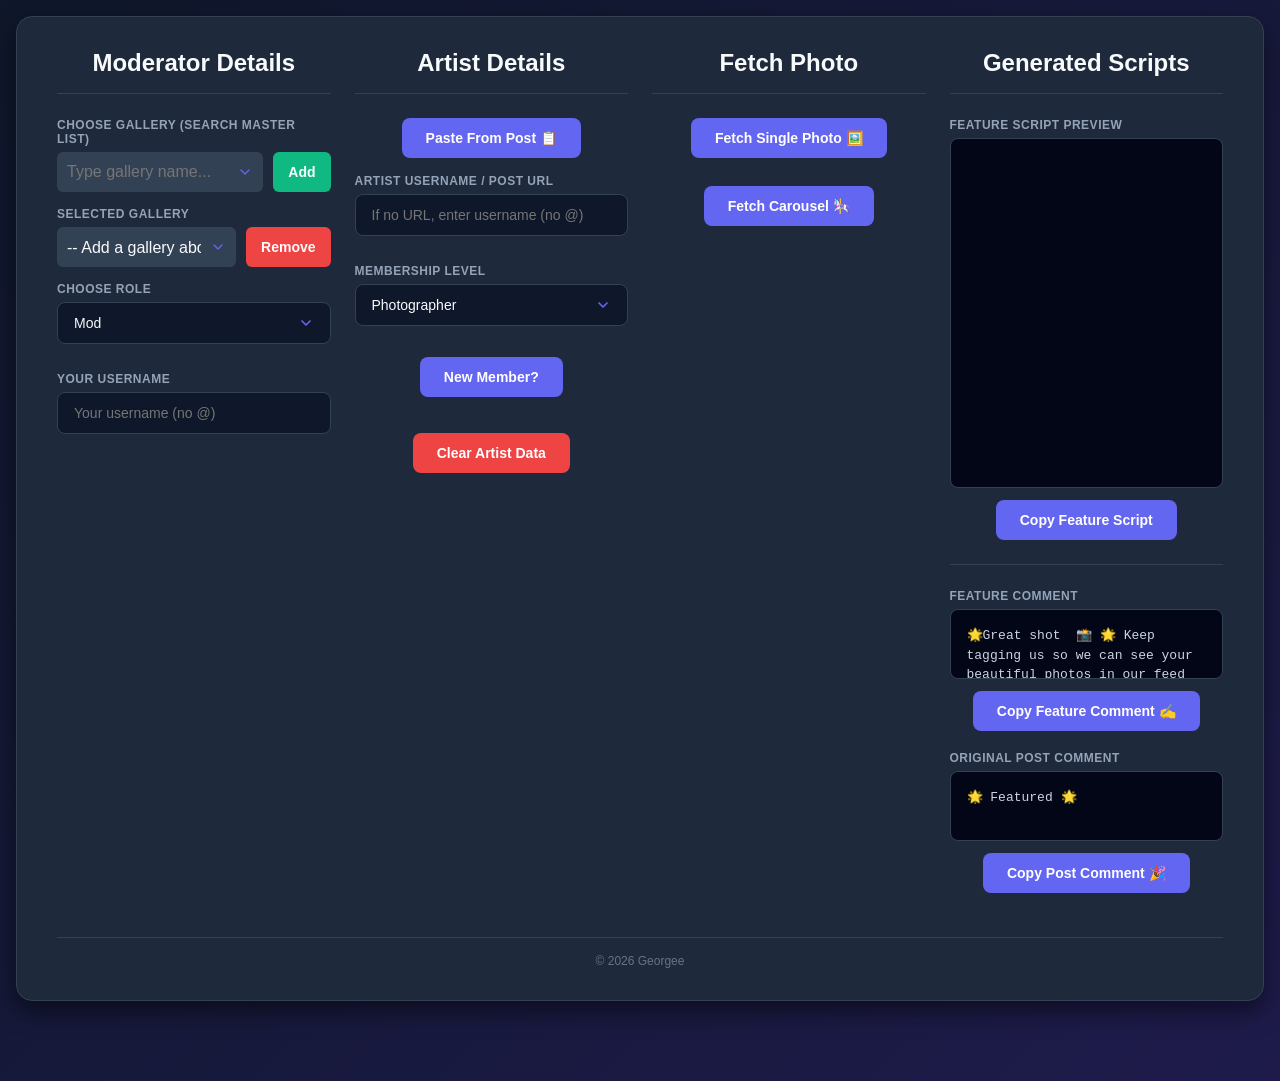
<file: index.html>
<!DOCTYPE html>
<html lang="en">
<head>
    <meta charset="UTF-8">
    <!-- Strict iOS viewport lock to prevent zoom and horizontal scroll -->
    <meta name="viewport" content="width=device-width, initial-scale=1.0, maximum-scale=1.0, user-scalable=0">
    <title>Feature Scripts</title>
    
    <!-- iOS and Android App Meta Tags -->
    <meta name="apple-mobile-web-app-capable" content="yes">
    <meta name="apple-mobile-web-app-status-bar-style" content="black-translucent">
    <meta name="apple-mobile-web-app-title" content="Rebel Script">
    <meta name="mobile-web-app-capable" content="yes">
    
    <!-- Updated theme-color to match the new Dark Slate background -->
    <meta name="theme-color" content="#0f172a">

    <link rel="stylesheet" href="styles.css">

    <!-- PWA Manifest & Theme Color -->
    <link rel="manifest" href="manifest.json">
    <meta name="theme-color" content="#1e293b">

    <!-- Register Service Worker -->
    <script>
        if ('serviceWorker' in navigator) {
            navigator.serviceWorker.register('sw.js');
        }
    </script>

    <!-- iOS Safari Support -->
    <meta name="apple-mobile-web-app-capable" content="yes">
    <meta name="apple-mobile-web-app-status-bar-style" content="black-translucent">
    <link rel="apple-touch-icon" href="icon-192.png">

    <!-- Description -->
    <meta name="description" content="Moderation and script generation tool for Vero">
    <meta property="og:description" content="Moderation and script generation tool for Vero">
    <meta property="og:image" content="https://rebel.georgee.at/icon-512.png">

    <!-- Google tag (gtag.js) -->

<script async src="https://www.googletagmanager.com/gtag/js?id=G-9PTPYZ4HM0"></script>

<script>

window.dataLayer = window.dataLayer || [];

function gtag(){dataLayer.push(arguments);}

gtag('js', new Date());



gtag('config', 'G-9PTPYZ4HM0');

</script> 

</head>

<body onload="loadSettings()">

<div class="card">
    
    <!-- SWIPE FUNCTIONALITY -->
    <div class="layout-grid">

        <!-- PAGE 1: Gallery & Mod Data -->
        <div class="page-section">
            <div class="page-indicator">1 / 4 <span class="arrow">▶</span></div>
            <h2>Moderator Details</h2>
            
           <!-- 1. The Custom Searchable Master List -->
<div class="gallery-tier-group">
    <span class="label">Choose Gallery (Search Master List)</span>
    <div class="gallery-input-row">
        <!-- Wrapper for positioning the custom list exactly under the input -->
        <div style="position: relative; flex-grow: 1;">
            <input type="text" id="gallerySearch" placeholder="Type gallery name..." autocomplete="off">
            <!-- Our custom dropdown container -->
            <div id="customGalleryList" class="custom-dropdown" style="display: none;"></div>
        </div>
        <button id="addGalleryBtn" onclick="addGalleryToFavorites()">Add</button>
    </div>
</div>

<!-- 2. The Personalized Quick-Select -->
<div class="gallery-tier-group">
    <span class="label">Selected Gallery</span>
    <div class="gallery-input-row">
        <select id="gallerySelect" onchange="loadRoleForGallery(); saveSettings(); updateVisibility(); updateConsoles()">
            <!-- Options will be injected here by JavaScript -->
        </select>
        <button id="removeGalleryBtn" onclick="removeGalleryFromFavorites()">Remove</button>
    </div>
</div>
            <div id="roleGroup">
                <span class="label">Choose Role</span>
                <select id="roleSelect" onchange="saveSettings(); updateConsoles()">
                    <option value="Mod">Mod</option>
                    <option value="Admin">Admin</option>
                    <option value="Co-Admin">Co-Admin</option>
                    <option value="Guest Mod">Guest Mod</option>
                </select>
            </div>  

            <!-- Curator First Name (Snap Only) -->
            <div id="firstNameGroup" style="display: none;">
                <span class="label">Your First Name</span>
                <input type="text" id="firstNameInput" placeholder="Your first name" oninput="saveSettings(); updateConsoles()">
            </div>
            
            <span class="label">Your Username</span>
            <input type="text" id="modInput" placeholder="Your username (no @)" oninput="saveSettings(); updateConsoles()">
        </div>
    
        <!-- PAGE 2: Artist Data & Comments -->
        <div class="page-section">
            <div class="page-indicator"><span class="arrow">◀</span> 2 / 4 <span class="arrow">▶</span></div>
            <h2>Artist Details</h2>

        <div>
            <button class="btn-paste" onclick="pasteFromClipboard()">Paste From Post 📋</button>
        </div>    

            <div id="nameGroup">
                <span class="label">Artist Name</span>
                <input type="text" id="nameInput" placeholder="Enter name or use ARTIST USERNAME" oninput="updateConsoles()">
            </div>

            <!-- Clear instructions for mobile and desktop -->
            <span class="label">Artist Username / Post URL</span>
            <input type="text" id="handleInput" placeholder="If no URL, enter username (no @)" oninput="updateConsoles()">

            <!-- Membership Level Dropdown -->
            <div id="levelGroup">
                <span class="label">Membership Level</span>
                <select id="levelSelect" onchange="updateConsoles()">
                    <option id="defaultLevelOption" value="Photographer">Photographer</option>
                    <option value="Member">Member</option>
                    <option value="VIP Member">VIP</option>
                    <option value="VIP Gold Member">VIP Gold</option>
                    <option value="Platinum Member">Platinum</option>
                    <option value="Elite Member">Elite</option>
                    <option value="HOF Member">HOF</option>
                    <option value="Diamond Member">Diamond</option>
                </select>
                <!-- Quick Promo Button & Preview -->
            <div id="promoSection" style="display: none; margin-top: 15px;">
                <button type="button" id="promoBtn" class="btn-main" data-state="generate" onclick="handlePromoClick()"></button>
                
                <textarea id="promoPreview" class="preview-box small" style="display: none; height: 120px; margin-top: 10px;" readonly></textarea>
            </div>
            </div>

            <div id="cautionWarning" style="display: none; color: #ef4444; font-weight: bold; font-size: 14px; margin-bottom: 8px; text-align: center;">
                ⚠️ Warning: This artist is on the Caution List!
            </div>

            

            <!-- Personal Comment Input -->
            <div id="commentGroup" style="display: none;">
                <span class="label">Personal Comment</span>
                <textarea id="commentInput" placeholder="Type your feature comment here..." oninput="updateConsoles()" rows="5" style="width: 100%;"></textarea>
            </div>

            <!-- 2nd Personal Comment Input -->
            <div id="commentGroup2" style="display: none;">
                <span class="label">2nd Personal Comment</span>
                <textarea id="commentInput2" placeholder="Type your post comment here..." oninput="updateConsoles()" rows="1" style="width: 100%; min-height: 44px;"></textarea>
            </div>

            <div id="locationWrapper" style="display: none; margin-top: 20px; padding-top: 20px; border-top: 1px solid #334155;">
                <label style="color: #94a3b8; font-size: 0.9rem; margin-bottom: 8px; display: block; font-weight: bold;">
                📍 Location
            </label>
    
            <div style="position: relative; width: 100%; margin-bottom: 12px;">
            <input type="text" id="locationSearchInput" placeholder="Search mountain, city, lake..." style="width: 100%; padding: 12px; border-radius: 8px; border: 1px solid #334155; background: #1e293b; color: white; font-size: 1rem;">
        
            <ul id="locationDropdown" style="display: none; position: absolute; top: 100%; left: 0; width: 100%; background: #1e293b; border: 1px solid #334155; border-radius: 8px; list-style: none; padding: 0; margin: 4px 0 0 0; z-index: 1000; max-height: 200px; overflow-y: auto; box-shadow: 0 4px 6px rgba(0,0,0,0.5);"></ul>
            </div>

            <input type="text" id="finalLocationOutput" placeholder="📍 Pinned location..." readonly style="width: 100%; padding: 12px; border-radius: 8px; border: 1px solid #334155; background: #0f172a; color: #10b981; font-weight: bold; font-size: 1rem; text-align: center;">
            </div>

            <!-- Species Search Group -->
            <div id="speciesGroup" style="display: none; margin-top: 20px; padding-top: 20px;">
                <span class="label">SPECIES</span>
    
            <div style="position: relative; width: 100%; margin-bottom: 12px;">
                <input type="text" id="speciesSearchInput" placeholder="Search species (e.g., Monarch)...">
        
            <!-- The hidden dropdown for search results -->
                <ul id="speciesDropdown" style="display: none; position: absolute; top: 100%; left: 0; width: 100%; background: #2a2a2a; border: 1px solid #444; z-index: 1000; list-style: none; padding: 0; margin: 0; max-height: 200px; overflow-y: auto;"></ul>
            </div>
    
            <!-- The final output that gets sent to the template -->
                <input type="text" id="speciesInput" placeholder="Final species output (editable)..." oninput="updateConsoles()">
            </div>

            <!-- Category Group (Only for Photography Hub) -->
            <div id="categoryGroup" style="display: none;">
                <span class="label">CATEGORY</span>
                <input type="text" id="categoryInput" placeholder="Enter category..." oninput="updateConsoles()">
            </div>

            <!-- Hashtags Group (Only for Photography Hub and Pictasmacro) -->
            <div id="hashtagsGroup" style="display: none;">
                <span class="label">HASHTAGS</span>
                <textarea id="hashtagsInput" placeholder="Enter hashtags here..." oninput="updateConsoles()" rows="3" style="width: 100%;"></textarea>
            </div>

            <!-- Photo Title Input (Rebel BnW) -->
            <div id="titleGroup" style="display: none;">
                <span class="label">Photo Title</span>
                <input type="text" id="titleInput" placeholder="Enter photo title..." oninput="updateConsoles()">
            </div>

            <div style="margin-top: auto; padding-top: 20px; display: flex; flex-direction: column; gap: 12px; padding-bottom: 24px;">
                <button class="btn-clear" onclick="clearArtistFields()">Clear Artist Data</button>
            </div>
        </div>   
       
        <!-- PAGE 3: Photo Fetching -->
        <div class="page-section">
            <div class="page-indicator"><span class="arrow">◀</span> 3 / 4 <span class="arrow">▶</span></div>
            <h2>Fetch Photo</h2>
            
            <div style="display: flex; flex-direction: column; gap: 12px; margin-top: 16px;">
                <button class="btn-photo" onclick="fetchSinglePhoto(this)">
                    Fetch Single Photo 🖼️
                </button>

                <button class="btn-photo" onclick="fetchAndDownloadPhoto(this)">
                    Fetch Carousel 🎠
                </button>
            </div>
            
        </div>   
            
        <!-- PAGE 4: Script Previews -->
        <div class="page-section">
            <div class="page-indicator"><span class="arrow">◀</span> 4 / 4</div>
            <h2>Generated Scripts</h2>
            
            <div>
                <span class="label">Feature Script Preview</span>
                <textarea id="consoleMain" readonly class="preview-box">Loading template...</textarea>
                <button id="mainBtn" class="btn-copy" onclick="copyMain()">Copy Feature Script</button>

                <hr>

                <span class="label">Feature Comment</span>
                <textarea id="consoleComment1" class="preview-box small" placeholder="Type your personal comment here..."></textarea>
                <button id="copyFeatureCommentBtn" class="btn-copy" onclick="copyPersonal(this)">Copy Feature Comment ✍️</button>

                <span class="label">Original Post Comment</span>
                <textarea id="consoleComment2" readonly class="preview-box small"></textarea>
                <button id="copyPostCommentBtn" class="btn-copy" onclick="copyPost(this)">Copy Post Comment 🎉</button>
            </div>
        </div>

</div>

        <!-- Copyright footer -->
        <div class="footer">
            &copy; 2026 Georgee
        </div>

    </div>

<script src="script.js"></script>

</body>
</html>
</file>
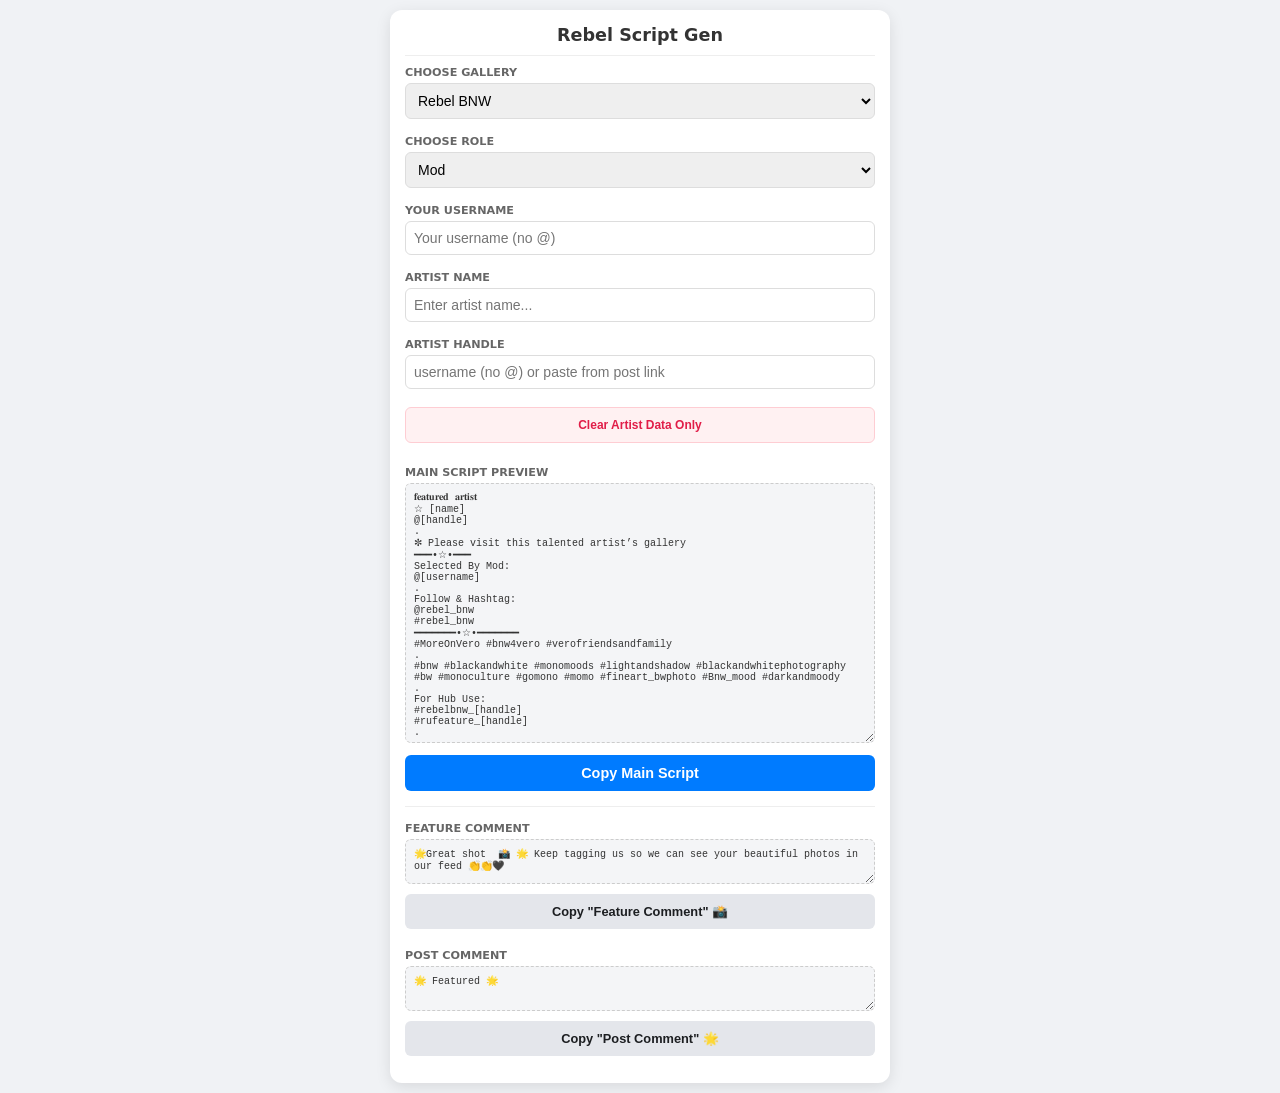
<file: rebel.html>
<!DOCTYPE html>
<html lang="en">
<head>
    <meta charset="UTF-8">
    <meta name="viewport" content="width=device-width, initial-scale=1.0">
    <title>Rebel Script Gen</title>
    
    <!-- iOS and Android App Meta Tags -->
    <meta name="apple-mobile-web-app-capable" content="yes">
    <meta name="apple-mobile-web-app-status-bar-style" content="black-translucent">
    <meta name="apple-mobile-web-app-title" content="Rebel Script">
    <meta name="mobile-web-app-capable" content="yes">
    <meta name="theme-color" content="#f0f2f5">
    
    <style>
        body { font-family: -apple-system, system-ui, sans-serif; padding: 10px; max-width: 500px; margin: auto; background: #f0f2f5; }
        .card { background: white; padding: 15px; border-radius: 12px; box-shadow: 0 4px 15px rgba(0,0,0,0.1); }
        h2 { margin-top: 0; font-size: 1.1rem; color: #333; text-align: center; border-bottom: 1px solid #eee; padding-bottom: 10px; margin-bottom: 10px; }
        .label { font-weight: bold; font-size: 0.7rem; color: #666; text-transform: uppercase; margin-top: 8px; display: block; }
        
        input, select { width: 100%; padding: 8px; margin: 4px 0 8px 0; border: 1px solid #ddd; border-radius: 6px; box-sizing: border-box; font-size: 14px; }
        input:focus, select:focus { border-color: #007bff; outline: none; }
        
        button { border: none; padding: 10px; border-radius: 6px; cursor: pointer; font-weight: bold; transition: 0.2s; width: 100%; font-size: 0.9rem; }
        .btn-main { background: #007bff; color: white; margin-top: 4px; }
        .btn-clear { background: #fff1f2; color: #e11d48; margin: 10px 0 15px 0; font-size: 0.75rem; border: 1px solid #fecdd3; }
        .btn-alt { background: #e4e6eb; color: #1c1e21; font-size: 0.8rem; margin-top: 2px; margin-bottom: 12px; }
        
        .success { background: #22c55e !important; color: white !important; }
        hr { border: 0; border-top: 1px solid #eee; margin: 15px 0; }

        .preview-box {
            width: 100%;
            height: 260px;
            padding: 8px;
            margin: 4px 0 4px 0;
            background: #f4f5f7;
            border: 1px dashed #ccc;
            border-radius: 6px;
            box-sizing: border-box;
            font-size: 10px;
            font-family: monospace;
            color: #333;
            resize: vertical;
        }
        .preview-box.small {
            height: 45px;
        }
    </style>
</head>

<body onload="loadSettings()">

<div class="card">
    <h2>Rebel Script Gen</h2>
    
    <span class="label">Choose Gallery</span>
    <select id="gallerySelect" onchange="saveSettings(); updateVisibility(); updateConsoles()">
        <option value="rebel_bnw">Rebel BNW</option>
        <option value="rebels_united">Rebels United</option>
        <option value="rebel_macro">Rebel Macro</option>
        <option value="rebel_skies">Rebel Skies</option>
    </select>

    <div id="roleGroup">
        <span class="label">Choose Role</span>
        <select id="roleSelect" onchange="saveSettings(); updateConsoles()">
            <option value="Mod">Mod</option>
            <option value="Admin">Admin</option>
        </select>
    </div>
    
    <span class="label">Your Username</span>
    <input type="text" id="modInput" placeholder="Your username (no @)" oninput="saveSettings(); updateConsoles()">

    <!-- Name is wrapped in a div so we can hide it -->
    <div id="nameGroup">
        <span class="label">Artist Name</span>
        <input type="text" id="nameInput" placeholder="Enter artist name..." oninput="updateConsoles()">
    </div>
    
    <span class="label">Artist Handle</span>
    <input type="text" id="handleInput" placeholder="username (no @) or paste from post link">

    <button class="btn-clear" onclick="clearArtistFields()">Clear Artist Data Only</button>

    <span class="label">Main Script Preview</span>
    <textarea id="consoleMain" readonly class="preview-box">Loading template...</textarea>

    <button class="btn-main" id="mainBtn" onclick="copyMain()">Copy Main Script</button>

    <hr>

    <span class="label">Feature Comment</span>
    <textarea id="consoleComment1" readonly class="preview-box small"></textarea>
    <button class="btn-alt" onclick="copyDirect('🌟Great shot  📸 🌟 Keep tagging us so we can see your beautiful photos in our feed 👏👏🖤', this)">Copy "Feature Comment" 📸</button>

    <span class="label">Post Comment</span>
    <textarea id="consoleComment2" readonly class="preview-box small"></textarea>
    <button class="btn-alt" onclick="copyDirect('🌟 Featured 🌟', this)">Copy "Post Comment" 🌟</button>
</div>

<script>
document.getElementById('handleInput').addEventListener('input', async function() {
    const inputVal = this.value;
    const veroRegex = /vero\.(?:com|co)\/([^\/?#\s]+)/i;
    const match = inputVal.match(veroRegex);
    
    if (match && match[1]) {
        // 1. Instantly strip the URL to just the handle
        this.value = match[1];
        
        // 2. Temporarily show a loading message in the name field
        const nameInput = document.getElementById('nameInput');
        const originalName = nameInput.value;
        nameInput.value = "Fetching name...";
        updateConsoles(); 

        try {
            // 3. Send the full Vero URL to your new Vercel backend
            const response = await fetch(`/api/scrape?url=${encodeURIComponent(inputVal)}`);
            const data = await response.json();
            
            if (data.name) {
                nameInput.value = data.name; // Insert the scraped name!
            } else {
                nameInput.value = originalName; // Revert if name wasn't found
                nameInput.placeholder = "Name not found, enter manually";
            }
        } catch (error) {
            nameInput.value = originalName;
        }
        
        // 4. Update the console to show the final generated script
        updateConsoles();
    } else {
        updateConsoles(); 
    }
});

function loadSettings() {
    if (localStorage.getItem('rebel_mod_name')) document.getElementById('modInput').value = localStorage.getItem('rebel_mod_name');
    if (localStorage.getItem('rebel_role')) document.getElementById('roleSelect').value = localStorage.getItem('rebel_role');
    if (localStorage.getItem('rebel_gallery')) document.getElementById('gallerySelect').value = localStorage.getItem('rebel_gallery');
    
    updateVisibility(); // Call this on load to set the correct view
    updateConsoles(); 
}

function saveSettings() {
    localStorage.setItem('rebel_mod_name', document.getElementById('modInput').value);
    localStorage.setItem('rebel_role', document.getElementById('roleSelect').value);
    localStorage.setItem('rebel_gallery', document.getElementById('gallerySelect').value);
}

// Hides or shows inputs based on the chosen gallery
function updateVisibility() {
    const gallery = document.getElementById('gallerySelect').value;
    const nameGroup = document.getElementById('nameGroup');
    const roleGroup = document.getElementById('roleGroup');

    // Show Artist Name ONLY for Rebel BNW
    if (gallery === 'rebel_bnw') {
        nameGroup.style.display = 'block';
    } else {
        nameGroup.style.display = 'none';
    }

    // Since Rebels United doesn't use "Role" either, we can optionally hide it too!
    if (gallery === 'rebels_united') {
        roleGroup.style.display = 'none';
    } else {
        roleGroup.style.display = 'block';
    }
}

// Fetch the template text file from the Templates folder
async function fetchTemplate(galleryName) {
    try {
        const response = await fetch(`Templates/${galleryName}.txt`);
        if (!response.ok) {
            throw new Error(`File not found: Templates/${galleryName}.txt`);
        }
        return await response.text();
    } catch (error) {
        return `Error: Could not load template for ${galleryName}.\nMake sure Templates/${galleryName}.txt exists in your repository.\n\n(${error.message})`;
    }
}

// Update text areas
async function updateConsoles() {
    const gallery = document.getElementById('gallerySelect').value;
    const role = document.getElementById('roleSelect').value;
    const name = document.getElementById('nameInput').value || '[name]';
    const handle = document.getElementById('handleInput').value || '[handle]';
    const mod = document.getElementById('modInput').value || '[username]';
    
    // Fetch raw template text
    let template = await fetchTemplate(gallery);

    // Replace placeholders with current input values
    const generatedScript = template
        .replace(/{name}/g, name)
        .replace(/{handle}/g, handle)
        .replace(/{role}/g, role)
        .replace(/{mod}/g, mod);

    document.getElementById('consoleMain').value = generatedScript;
    document.getElementById('consoleComment1').value = "🌟Great shot  📸 🌟 Keep tagging us so we can see your beautiful photos in our feed 👏👏🖤";
    document.getElementById('consoleComment2').value = "🌟 Featured 🌟";
}

// Copy actions
function execCopy(text, btn) {
    const textArea = document.createElement("textarea");
    textArea.value = text;
    document.body.appendChild(textArea);
    textArea.select();
    textArea.setSelectionRange(0, 99999);
    try {
        document.execCommand('copy');
        showFeedback(btn);
    } catch (err) {
        alert('Copy failed');
    }
    document.body.removeChild(textArea);
}

// Grabs whatever is currently in the preview box to copy
function copyMain() {
    const scriptToCopy = document.getElementById('consoleMain').value;
    execCopy(scriptToCopy, document.getElementById('mainBtn'));
}

function copyDirect(text, btn) {
    execCopy(text, btn);
}

function showFeedback(btn) {
    const oldText = btn.innerText;
    btn.innerText = "✓ Copied!";
    btn.classList.add('success');
    setTimeout(() => {
        btn.innerText = oldText;
        btn.classList.remove('success');
    }, 1200);
}

function clearArtistFields() {
    document.getElementById('nameInput').value = '';
    document.getElementById('handleInput').value = '';
    // Optional: Only focus nameInput if it's visible, otherwise focus handleInput
    if (document.getElementById('nameGroup').style.display === 'none') {
        document.getElementById('handleInput').focus();
    } else {
        document.getElementById('nameInput').focus();
    }
    updateConsoles(); 
}
</script>

</body>
</html>
</file>
<file: styles.css>
/* 1. Clean Reset */
        * {
            box-sizing: border-box;
            margin: 0;
            padding: 0;
        }

        /* 2. Safe Viewport Lock & White Edge Hider */
        html {
            background-color: #0f172a; 
            overflow-x: hidden;
        }

        /* 3. Main Body Styling (Flexbox Centering) */
                body { 
            font-family: -apple-system, BlinkMacSystemFont, "Segoe UI", Helvetica, Arial, sans-serif; 
            background: linear-gradient(135deg, #0f172a 0%, #1e1b4b 100%); 
            color: #e2e8f0;
            min-height: 100dvh; /* Changed from vh to dvh */
            overflow-x: hidden;
            
            /* The magic fix: perfectly centers the card and respects padding */
            display: flex;
            justify-content: center;
            align-items: flex-start;
            padding: 16px 16px 80px 16px; /* Added 80px bottom padding for Chrome */
        }

        /* Hide global scrollbar for a native app feel */
            ::-webkit-scrollbar {
            display: none;
        }
        html, body {
            scrollbar-width: none; /* Firefox */
            -ms-overflow-style: none; /* IE/Edge */
        }

        /* 4. Card Container */
        .card { 
            background: #1e293b; 
            padding: 24px; 
            border-radius: 16px; 
            box-shadow: 0 10px 25px rgba(0, 0, 0, 0.5); 
            border: 1px solid #334155;
            width: 100%; 
            max-width: 900px; /* Naturally limits width on desktop */
        }

        h2 { 
            font-size: 1.5rem; 
            font-weight: 600;
            color: #f8fafc; 
            text-align: center; 
            margin-bottom: 24px; 
            border-bottom: 1px solid #334155;
            padding-bottom: 16px;
        }

        .label { 
            font-weight: 600; 
            font-size: 0.75rem; 
            color: #94a3b8; 
            text-transform: uppercase; 
            letter-spacing: 0.5px;
            margin-top: 12px; 
            margin-bottom: 6px;
            display: block; 
        }
        
        /* Modern Dark Inputs */
        input, select { 
            width: 100%; 
            padding: 12px 16px; 
            margin: 0 0 16px 0; 
            background: #0f172a;
            color: #f8fafc;
            border: 1px solid #334155; 
            border-radius: 8px; 
            font-size: 16px; /* Prevents iOS auto-zoom */
            font-family: inherit;
            transition: all 0.2s ease;
        }

        select {
            appearance: none;
            -webkit-appearance: none;
            -moz-appearance: none;
            background-image: url("data:image/svg+xml;charset=UTF-8,%3Csvg xmlns='http://www.w3.org/2000/svg' viewBox='0 0 24 24' fill='none' stroke='%236366f1' stroke-width='2.5' stroke-linecap='round' stroke-linejoin='round'%3E%3Cpolyline points='6 9 12 15 18 9'%3E%3C/polyline%3E%3C/svg%3E");
            background-repeat: no-repeat;
            background-position: right 16px center;
            background-size: 16px;
        }

        input:focus, select:focus { 
            border-color: #6366f1; 
            outline: none; 
            box-shadow: 0 0 0 2px rgba(99, 102, 241, 0.2);
        }

        /* Dark, easy-on-the-eyes Textareas */
        .preview-box {
            width: 100%; 
            background: #020617; 
            color: #cbd5e1;
            border: 1px solid #334155;
            border-radius: 8px;
            padding: 16px;
            font-family: "Courier New", Courier, monospace;
            font-size: 16px; /* Prevents iOS auto-zoom */
            line-height: 1.5;
            resize: none;
            transition: all 0.2s ease;
        }

        .preview-box:focus {
            border-color: #6366f1; 
            outline: none;
        }

        .preview-box.small {
            height: 60px;
        }

        /* Sleek Modern Buttons */
        button { 
            border: none; 
            padding: 12px 16px; 
            border-radius: 8px; 
            cursor: pointer; 
            font-weight: 600; 
            font-size: 0.875rem; 
            transition: all 0.2s;  
        }

        .btn-main { 
            background: #6366f1; 
            color: white; 
            margin: 0 auto 16px auto;
            display: block; 
            width: max-content;
            padding: 12px 24px; }
        .btn-main:hover { background: #4f46e5; transform: translateY(-1px); }

        .btn-clear { 
            background: #ef4444; 
            color: white; 
            margin: 0 auto 16px auto;
            display: block; 
            width: max-content;
            padding: 12px 24px; }
        .btn-clear:hover { background: rgba(251, 113, 133, 0.1); }

        .btn-paste { 
            background: #6366f1; 
            color: white; 
            margin: 0 auto 16px auto;
            display: block; 
            width: max-content;
            padding: 12px 24px; }
        .btn-paste:hover { background: #059669; transform: translateY(-1px); }

        .btn-photo { 
            background: #6366f1; 
            color: white; 
            margin: 0 auto 16px auto;
            display: block; 
            width: max-content;
            padding: 12px 24px;
        }
        .btn-photo:hover { background: #4f46e5; transform: translateY(-1px); }

        .btn-alt { background: #6366f1; color: white; margin-bottom: 20px; }
        .btn-alt:hover { background: #4f46e5; }

        /* Hides the green paste button automatically on mobile browsers */
        @media (max-width: 850px) {
            .btn-paste {
                display: none !important;
            }
        }
        
        .success { background: #10b981 !important; color: white !important; border-color: transparent !important; }

        hr { border: 0; border-top: 1px solid #334155; margin: 24px 0; }

        /* Responsive Layout */
        .layout-grid {
            display: grid;
            grid-template-columns: 1fr;
            gap: 24px;
        }

        /* Desktop view */
        @media (min-width: 768px) {
        .card { 
            padding: 32px 40px; 
            max-width: 100%; 
            margin: 0;
        } 
    
        .layout-grid {
            grid-template-columns: repeat(4, 1fr); 
            gap: 24px;
            align-items: start;
        }
    
        .preview-box { height: 350px; font-size: 13px; }
        .preview-box.small { height: 70px; }
        input, select { font-size: 14px; width: 100%; } 
    
        /* Changes Paste from Post button to purple on desktop */
        .btn-paste { background: #6366f1; }
        .btn-paste:hover { background: #4f46e5; }
        }
        
        /* Mobile view: Swipeable Pages */
        /* Prevent fetched images from stretching the screen width */
        img, canvas {
            max-width: 100%;
            height: auto;
            object-fit: contain;
            border-radius: 8px; /* Optional: rounds the corners to match your UI */
        }
        @media (max-width: 850px) {
            /* Fix button width for mobile */
        button {
            width: 100%;
        }

        /* 1. Full-width and CENTERED text for inputs and dropdowns */
        input, select {
            width: 100%;
            box-sizing: border-box;
            margin: 0 auto;
            display: block;
            text-align: center;
            text-align-last: center; 
        }

        select {
        /* Hides the default black iPhone arrow */
            appearance: none;
            -webkit-appearance: none;
            -moz-appearance: none;
    
        /* Injects the custom #6366f1 purple arrow */
            background-image: url("data:image/svg+xml;charset=UTF-8,%3Csvg xmlns='http://www.w3.org/2000/svg' viewBox='0 0 24 24' fill='none' stroke='%236366f1' stroke-width='2.5' stroke-linecap='round' stroke-linejoin='round'%3E%3Cpolyline points='6 9 12 15 18 9'%3E%3C/polyline%3E%3C/svg%3E");
            background-repeat: no-repeat;
            background-position: right 16px center;
            background-size: 16px;
    
        /* Prevents the text from overlapping the arrow */
            padding-right: 40px; 
        }

        /* 2. Center the text labels and headings above the boxes */
        label, .label-text, h3, h4 {
            text-align: center;
            display: block; 
        }

        /* 3. Full-width but LEFT-ALIGNED text for all script/preview boxes */
        textarea, .preview-box, #scriptOutput {
            width: 100%;
            box-sizing: border-box;
            margin: 0 auto;
            display: block;
            text-align: left !important;
            padding: 12px;
        }

        textarea {
        resize: vertical;
        }

        /* Expand the main Feature Script box and push comments down */
        #scriptOutput, .preview-box:not(.small) {
            height: 280px !important; 
        }
            .btn-paste {
                display: none !important;
            }
            .layout-grid {
                display: flex;
                overflow-x: auto;
                scroll-snap-type: x mandatory;
                scroll-behavior: smooth;
                -webkit-overflow-scrolling: touch;
                scrollbar-width: none;
                margin: 0 -16px;
            }
            .layout-grid::-webkit-scrollbar {
                display: none;
            }
                .layout-grid > div {
                min-width: 100%;
                max-width: 100%;
                box-sizing: border-box;
                scroll-snap-align: start;
                flex-shrink: 0;
                padding: 0 16px 80px 16px; /* Added 80px bottom padding here so you can scroll past the button */
                display: flex;
                flex-direction: column;
                height: 85dvh; /* Changed from vh to dvh */
                overflow-y: auto;
                overscroll-behavior-y: contain;
            }

        }    

        .footer {
            text-align: center;
            font-size: 0.75rem;
            color: #64748b;
            margin-top: 24px;
            padding-top: 16px;
            border-top: 1px solid #334155;
        }
        .footer a { color: #94a3b8; text-decoration: none; }
        .footer a:hover { color: #f8fafc; text-decoration: underline; }

        /* Hide manual page indicators on desktop */
        .page-indicator {
            display: none; 
        }

        /* Show and position them on mobile */
        @media (max-width: 850px) {
            .page-section {
                position: relative; /* Crucial so the indicator stays inside its specific page */
            }
            
            .page-indicator {
                display: block;
                position: absolute;
                top: 0;
                right: 0;
                font-size: 0.75rem;
                color: #94a3b8;
                font-weight: 600;
                background: rgba(30, 41, 59, 0.7);
                padding: 4px 8px;
                border-radius: 8px;
                z-index: 10;
            }

            .page-indicator .arrow {
                color: #6366f1; /* Accent color for the arrows */
                font-size: 0.7rem;
                margin: 0 2px;
            }
        }

        .download-photo-btn {
            display: block;
            background: #10b981;
            color: white;
            padding: 10px 24px;
            border-radius: 8px;
            border: none;
            font-size: 1rem;
            font-weight: bold;
            margin: 0 auto 12px auto;
            width: max-content;
            box-shadow: 0 4px 6px rgba(0,0,0,0.2);
            cursor: pointer;
            transition: background 0.3s ease;
        }

        /* Adds a slightly darker green when pressing or hovering */
        .download-photo-btn:hover, 
        .download-photo-btn:active,
        .download-photo-btn.downloaded {
            background: #059669; 
        }

        .close-preview-btn {
            margin-top: 12px; 
            color: #ef4444; 
            font-weight: bold; 
            cursor: pointer; 
            padding: 8px;
            text-align: center;
        }

        .photo-preview-img {
            max-width: 100%;
            max-height: 250px;
            border-radius: 8px;
            border: 2px solid #6366f1; /* App indigo color */
            box-shadow: 0 4px 6px rgba(0,0,0,0.3);
        }

        .ios-save-text {
            color: #10b981;
            font-weight: bold;
            font-size: 1.1rem;
            margin-bottom: 12px;
            text-align: center;
        }

        .btn-copy {
            background: #6366f1;
            color: white;
            margin: 8px auto 20px auto; /* The 'auto' on left/right perfectly centers them */
            display: block;
            width: max-content;
            padding: 12px 24px;
        }

            .btn-copy:hover { 
            background: #4f46e5; 
            transform: translateY(-1px); 
        }

        /* 1. Container forcing perfect vertical alignment */
.gallery-input-row {
    display: flex;
    align-items: center; /* This strictly centers everything vertically */
    gap: 10px;
    margin-bottom: 15px;
    width: 100%;
}

/* 2. Base styling for both Inputs (Forcing a strict 40px height) */
input#gallerySearch, select#gallerySelect {
    flex-grow: 1;
    height: 40px; /* Strict height instead of min-height */
    background-color: #334155;
    color: #f8fafc;
    border: none;
    border-radius: 6px;
    padding: 5px 35px 5px 10px;
    font-size: 16px;
    font-family: inherit;
    box-sizing: border-box;
}

/* 1. Apply the purple arrow and strip native desktop styles */
input#gallerySearch {
    appearance: none;
    -webkit-appearance: none;
    -moz-appearance: none;
    background-image: url("data:image/svg+xml;charset=UTF-8,%3Csvg xmlns='http://www.w3.org/2000/svg' viewBox='0 0 24 24' fill='none' stroke='%236366f1' stroke-width='2' stroke-linecap='round' stroke-linejoin='round'%3E%3Cpolyline points='6 9 12 15 18 9'%3E%3C/polyline%3E%3C/svg%3E");
    background-repeat: no-repeat;
    background-position: right 10px center;
    background-size: 16px;
}

/* 1. Base styling for the custom Search Box (Purple arrow restored!) */
input#gallerySearch {
    width: 100%;
    height: 40px;
    background-color: #334155;
    color: #f8fafc;
    border: none;
    border-radius: 6px;
    padding: 5px 35px 5px 10px; /* Space for the arrow */
    font-size: 16px;
    font-family: inherit;
    box-sizing: border-box;
    cursor: pointer;
    background-image: url("data:image/svg+xml;charset=UTF-8,%3Csvg xmlns='http://www.w3.org/2000/svg' viewBox='0 0 24 24' fill='none' stroke='%236366f1' stroke-width='2' stroke-linecap='round' stroke-linejoin='round'%3E%3Cpolyline points='6 9 12 15 18 9'%3E%3C/polyline%3E%3C/svg%3E");
    background-repeat: no-repeat;
    background-position: right 10px center;
    background-size: 16px;
    margin: 0;
    display: block;
}

/* 2. The Custom Dropdown List Container */
.custom-dropdown {
    position: absolute;
    top: 100%;
    left: 0;
    right: 0;
    background-color: #1e293b;
    border: 1px solid #475569;
    border-radius: 6px;
    margin-top: 5px;
    max-height: 200px;
    overflow-y: auto;
    z-index: 1000;
    box-shadow: 0 4px 6px rgba(0,0,0,0.3);
}

/* 3. The Custom Dropdown Items */
.custom-dropdown-item {
    padding: 10px;
    color: #f8fafc;
    cursor: pointer;
    border-bottom: 1px solid #334155;
}

.custom-dropdown-item:last-child {
    border-bottom: none;
}

.custom-dropdown-item:hover {
    background-color: #4f46e5; /* Highlights item with your theme's purple */
}

/* Add the purple arrow strictly to the dropdown */
select#gallerySelect {
    height: 40px;
    box-sizing: border-box;
    margin: 0;
    border: none;
    cursor: pointer;
    appearance: none;
    -webkit-appearance: none;
    -moz-appearance: none;
    background-image: url("data:image/svg+xml;charset=UTF-8,%3Csvg xmlns='http://www.w3.org/2000/svg' viewBox='0 0 24 24' fill='none' stroke='%236366f1' stroke-width='2' stroke-linecap='round' stroke-linejoin='round'%3E%3Cpolyline points='6 9 12 15 18 9'%3E%3C/polyline%3E%3C/svg%3E");
    background-repeat: no-repeat;
    background-position: right 10px center;
    background-size: 16px;
}

/* 3. Button styling (Matching the exact 40px height) */
#addGalleryBtn, #removeGalleryBtn {
    height: 40px; /* Perfectly matches the input boxes */
    box-sizing: border-box;
    border: none;
    width: max-content;
    flex-grow: 0;
    padding: 0 15px; /* Removed top/bottom padding since height controls it */
    margin: 0;
    border-radius: 6px;
    font-size: 14px;
    display: flex;
    align-items: center;
    justify-content: center;
    cursor: pointer;
    font-weight: bold;
    color: #f8fafc;
}

#addGalleryBtn {
    background-color: #10b981;
}

#addGalleryBtn:hover {
    background-color: #059669;
}

#removeGalleryBtn {
    background-color: #ef4444;
}

#removeGalleryBtn:hover {
    background-color: #dc2626;
}

@keyframes successPulse {
    0% { box-shadow: 0 0 0 0 rgba(76, 175, 80, 0.8); border-color: #4CAF50; }
    70% { box-shadow: 0 0 0 10px rgba(76, 175, 80, 0); border-color: #4CAF50; }
    100% { box-shadow: 0 0 0 0 rgba(76, 175, 80, 0); }
}

.auto-updated {
    animation: successPulse 1.5s ease-out;
}
</file>
